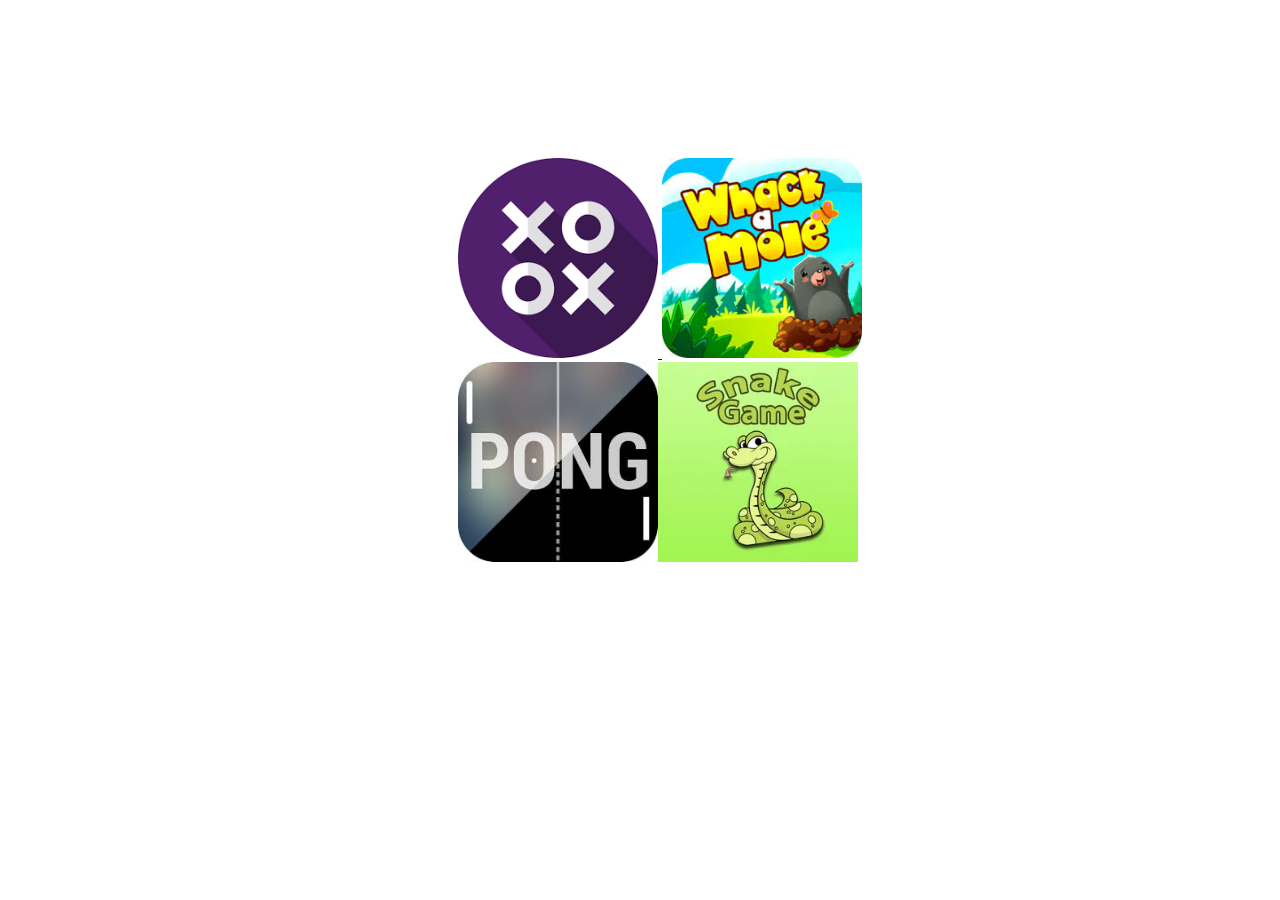
<file: index.html>
<!DOCTYPE html>
<html lang="en">
<head>
    <meta charset="UTF-8">
    <meta name="viewport" content="width=device-width, initial-scale=1.0">
    <title>GAME</title>
</head>
<body>
    <section style="padding-left: 450px; padding-top: 150px;">
        <div style="display: block;">
            <a href="tic_tac_toe/tictac.html">
                <img src="imgs/download.png" alt="tictactoe" style="width: 200px; height: 200px;">
            </a>
            <a href="whack_a_mole/index.html">
                <img src="imgs/images (1).jpeg" alt="whack" style="width: 200px; height: 200px;">
            </a>
        </div>
        <div style="display: flex;">
            <a href="pong/index.html">
                <img src="imgs/images.jpeg" alt="pong" style="width: 200px; height: 200px;">
            </a>
            <a href="snake/snake.html">
                <img src="imgs/imgingest-8891853341393081143.webp" alt="snake" style="width: 200px; height: 200px;">
            </a>
        </div>
    </section>
</body>
</html>
</file>
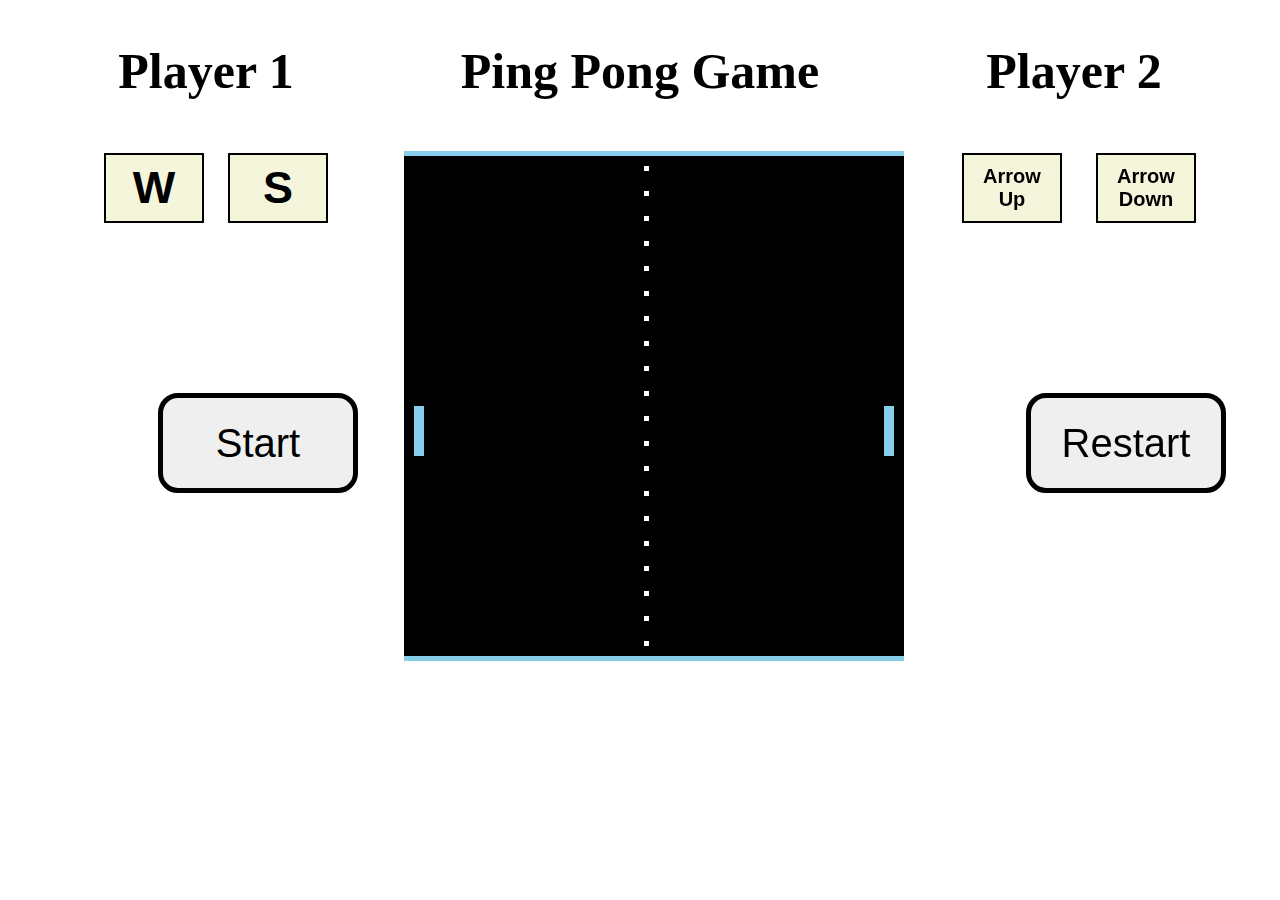
<file: pong/pong.html>
<!DOCTYPE html>
<html lang="en">
<head>
    <meta charset="UTF-8">
    <meta name="viewport" content="width=device-width, initial-scale=1.0">
    <script src="pong.js"></script>
    <link rel="stylesheet" href="pong.css">
    <title>Pong</title>
</head>
<body>
   <div class="container">
    <div class="d1">
        <h1 style="font-size: 50px;">Player 1</h1>
            <button class="btn btn-primary" id="p1top">
                W
            </button>
            <button class="btn1 btn-primary" id="p1bottom">
                S
            </button>
            <button class="btn btn-submit " id="start"> 
                Start
            </button>
         </div>
    <div class="d2">
        <h1 style="font-size: 50px;">Ping Pong Game</h1>
        <br>
        <canvas id="board">
        </canvas>
    </div>
    <div class="d3">
        <h1 style="font-size: 50px;">Player 2</h1>
        <button class="btn btn-primary" id="p2top">
        Arrow Up
       </button>
       <button class="btn1 btn-primary" id="p2bottom">
        Arrow Down
       </button>
       <button class="btn btn-submit " id="restart" onclick="restart()"> 
        Restart
    </button>
    </div>
   </div>
    
</body>
</html>
</file>
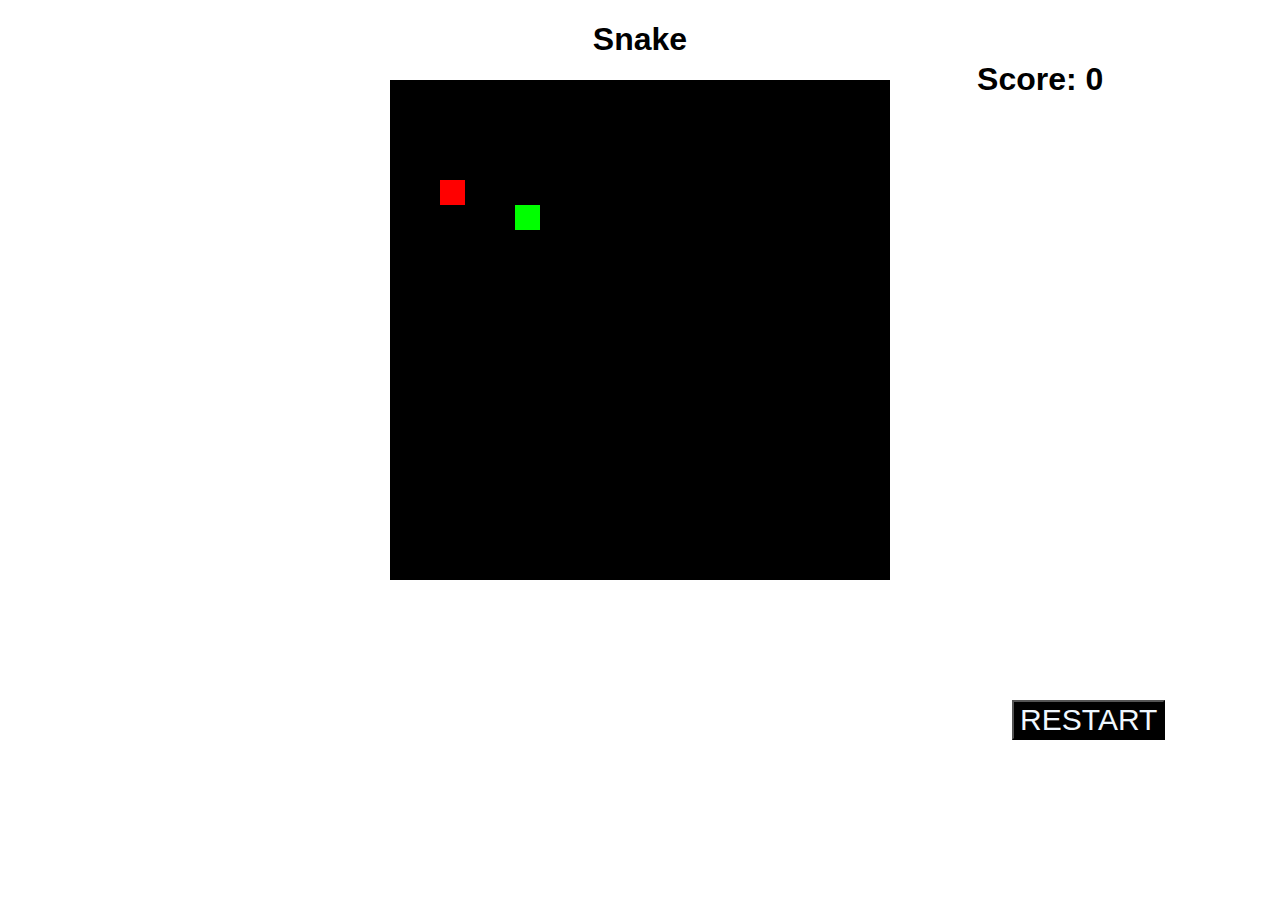
<file: snake/snake.html>
<!DOCTYPE html>
<html lang="en">
<head>
    <link rel="stylesheet" href="snake.css">
    <script src="snake.js"></script>
    <meta charset="UTF-8">
    <meta name="viewport" content="width=device-width, initial-scale=1.0">
    <title>Snake Game</title>
</head>
<body >
    <div id="div1" > 
        <h1 id="score" style="margin-top: 40px;">Score: 0</h1>
        <br>
        <br>
        <h1 id="result"></h1>
        <h1 id="r_score"></h1>
        <button id="btn1" onclick="restartB()"> RESTART </button>
        
    </div>
    <div id="div2" >
        <h1>Snake</h1>
        <canvas id="board"></canvas>
    </div>
    <div id="div3"> 
    </div>
</body>
</html>
</file>
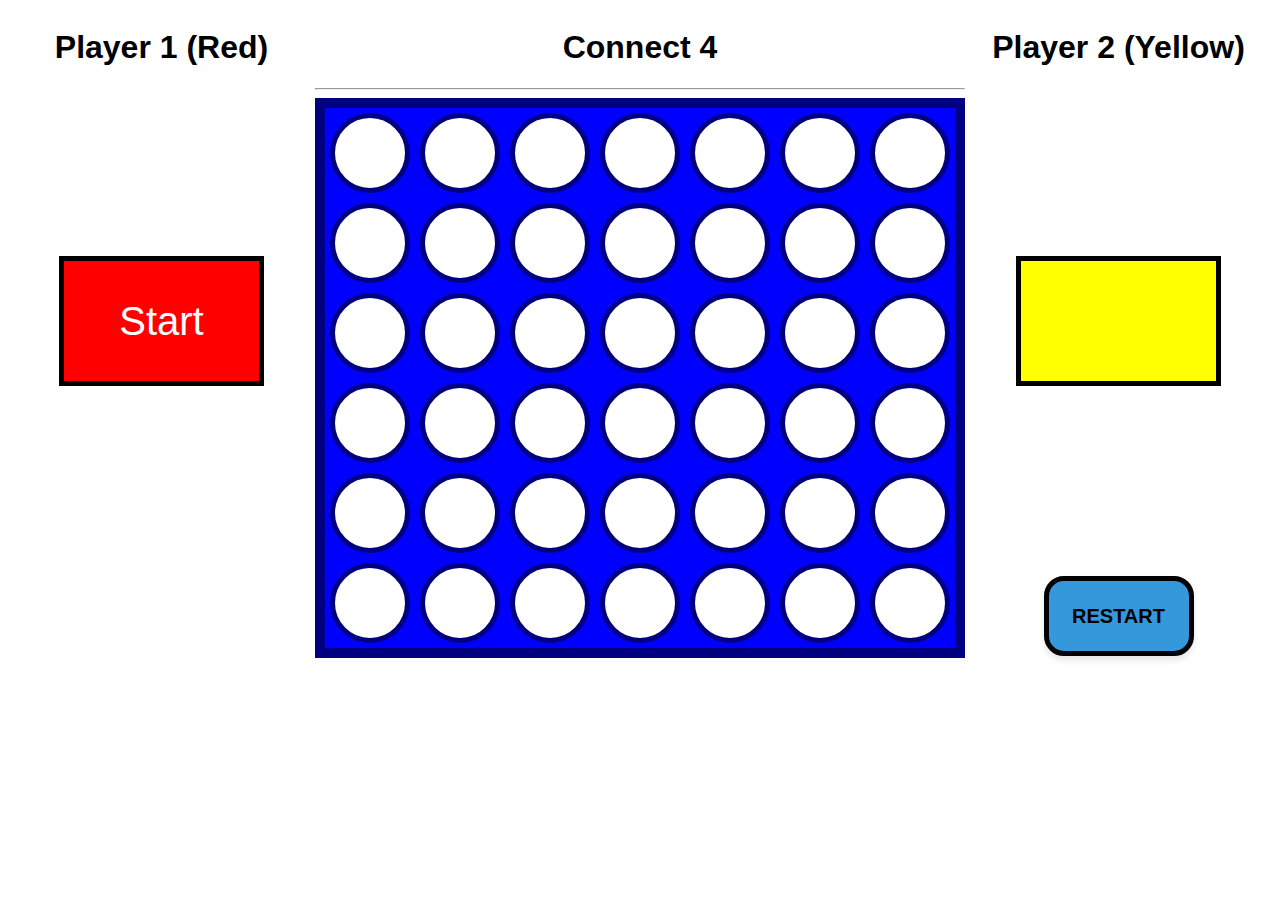
<file: sudoku/connect.html>
<!DOCTYPE html>
<html lang="en">
<head>
    <meta charset="UTF-8">
    <meta name="viewport" content="width=device-width, initial-scale=1.0">
    <title>Connect 4</title>
    <link rel="stylesheet" href="connect.css">
    <script src="connect.js"></script>
</head>
<body>
    <div class="container">
        <div id="div1">
            <h1 >Player 1 (Red)</h1>
            <p class="textbox" id="t1"></p>

        </div>
        <div id="div2">
            <h1>Connect 4</h1>
            <hr>
            <!-- board -->
            <div id="board">
                
            </div>
        </div>
        <div id="div3">
            <h1 >Player 2 (Yellow)</h1>
            <p class="textbox" id="t2"></p>
            <button class="btn btn-secondary" id="restart" onclick="restartg()">RESTART</button>
                 </div>
    </div>
</body>
</html>
</file>
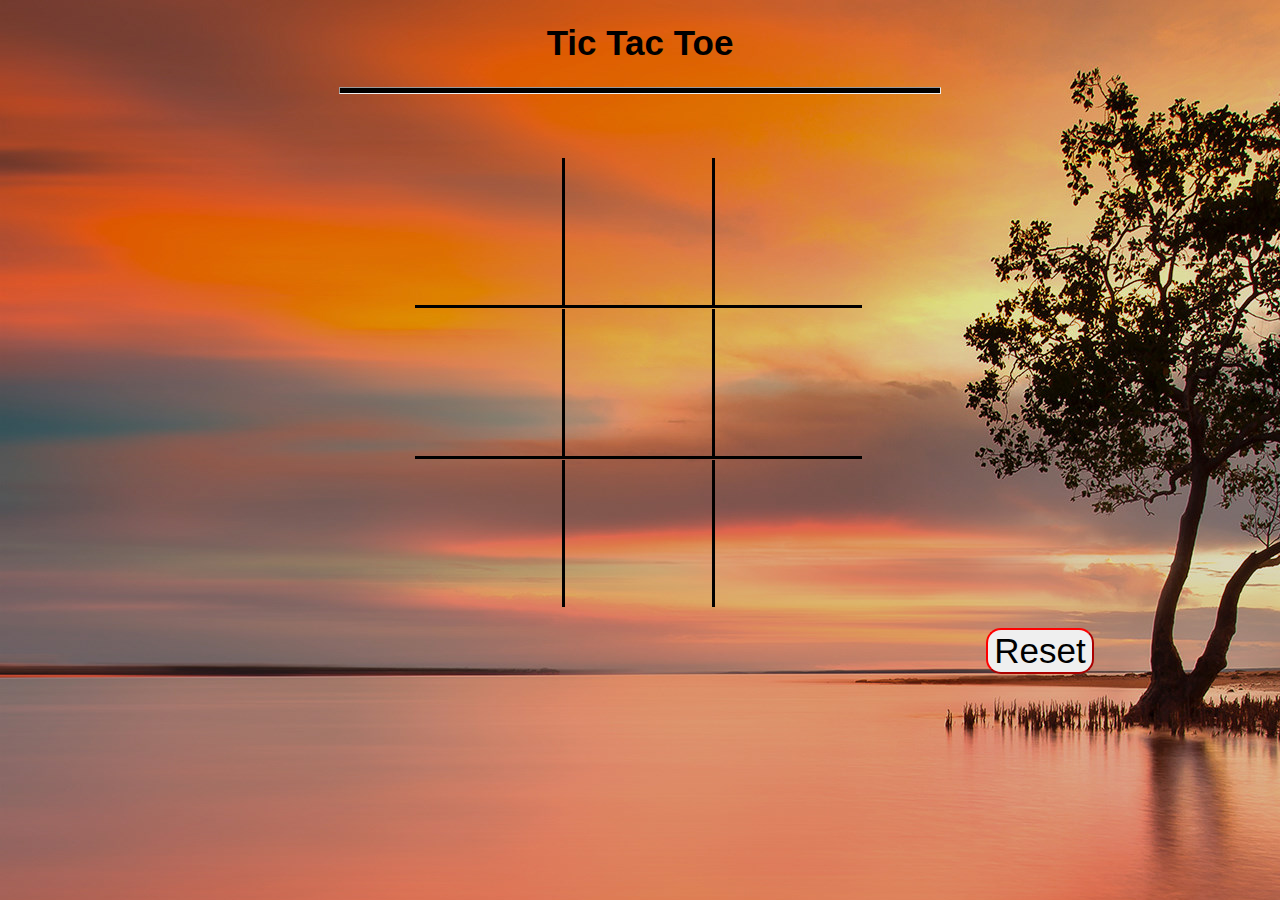
<file: tic_tac_toe/tictac.html>
<!DOCTYPE html>
<html lang="en">
<head>
    <meta charset="UTF-8">
    <meta name="viewport" content="width=device-width, initial-scale=1.0 ,  user-scalable = no">
    <title>Tic Tac Toe</title>
    <link rel="stylesheet" href="tictac.css">
    <script src="tictac.js"></script>
</head>
<body>
    <h1>Tic Tac Toe</h1>
    <hr>
    <br><br>
    
    
        <div id="board" style="user-select: none;">
      
    </div>
    
    <button id="resetBtn" onclick="resetBoard()">Reset </button>
      
</body>
</html>
</file>
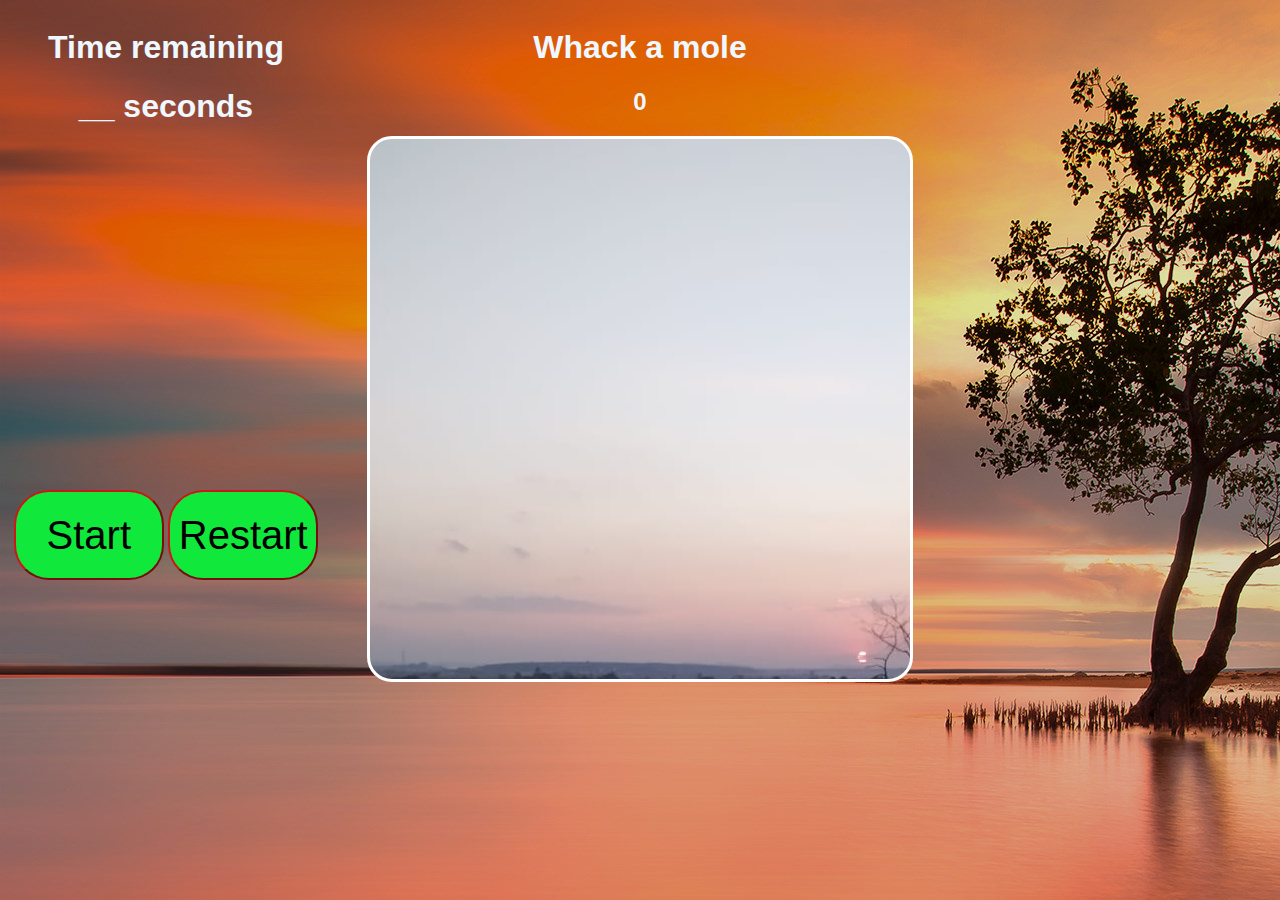
<file: whack_a_mole/mole.html>
<!DOCTYPE html>
<html lang="en">
<head>
    <meta charset="UTF-8">
    <meta name="viewport" content="width=device-width, initial-scale=1.0">
    <title>Whack a mole</title>
    <link rel="stylesheet" href="mole.css" >
    <script src="mole.js"></script>
</head>
<body>
    <div style=" width: 100%; height: 650px;">  
        <div  style="align-content: left; width: 25%; height: 550px; float:left;" >
            <h1 style="color: aliceblue; text-align: center;" >Time remaining </h1>
            <h1 style="color: aliceblue; text-align: center;" id="time" >__ seconds</h1>
            <button class="btn" id="myButton">
                Start
            </button>
            <button class="btn" id="btn1" >
                Restart
            </button>
            </div>
    <div class="board" style="width: 50%; float:left; 
    user-select: none;
    -webkit-user-drag: none;
    -webkit-user-select: none;
    -ms-user-select: none;" >
    <h1 style="color: aliceblue;">Whack a mole</h1>
    <h2 id="score" style="color: aliceblue;"> 0  </h2>
    <div id="board" style="align-content: center;"></div>
    </div>
    
    </div>
</body>
</html>
</file>
<file: pong/pong.css>
body{
    text-align: center;
}

.container {
    display: flex;
}

.d1{
    width: 31.33%;
    justify-content: center;
    float: left;
}

.d2{
    width: 37.33%;
    margin:0 auto;
}

.d3{
    width: 31.33%;
    justify-content: center;
    float: right;
}

#p1top{
    width: 100px;
    height: 70px;
    margin: 20px;
    font-weight:bold;
    font-size: 45px;
    border: 2px solid black;
    background-color:beige;
}

#p1bottom{
    width: 100px;
    height: 70px;  
    font-weight:bold;
    font-size: 45px;
    border: 2px solid black;
    background-color: beige;
}

#p2top{
    width: 100px;
    height: 70px;
    font-weight:bold;
    margin: 20px;
    font-size: 20px;
    border: 2px solid black;
    background-color:beige;
}

#p2bottom{
    width: 100px;
    height: 70px;
    margin: 10px;  
    font-weight:bold;
    font-size: 20px;
    border: 2px solid black;
    background-color: beige;
}

#board{
    background-color: black;
    border-top: 5px solid skyblue;
    border-bottom: 5px solid skyblue;
}

#start{
    margin: 150px;
    width: 200px;
    height: 100px;
    font-size: 40px;
    border: 5px solid;
    border-radius: 20px;
}
#restart{
    margin: 150px;
    width: 200px;
    height: 100px;
    font-size: 40px;
    border: 5px solid;
    border-radius: 20px;
}
</file>
<file: snake/snake.css>
body{
    font-family:'Franklin Gothic Medium', 'Arial Narrow', Arial, sans-serif;
}

h1{
    margin-left: 0;
}

#div1{
    
    width: 23.33%; 
    /* divide 100 by 3 */ 
    float: right;  

}
#div2{
    /* background-color: rgb(165, 165, 232); */
    width: 53.33%;
    text-align: center;
    margin: 0 auto;

}
#div3{

    width: 23.33%;
    float: left;
}



#btn1{
    bottom: 160px;
    position: fixed;
    background-color: rgb(0, 0, 0);
    margin-left: 35px;
    font-size: 30px;
    box-shadow: 40px;
    color: aliceblue;
}
</file>
<file: sudoku/connect.css>
.container{
    display: flex;
}
body{
    font-family: Arial, Helvetica, sans-serif;
    text-align: center;
}

.textbox{
   padding: 10px; 
   width: 175px;
   height: 100px;
   
   border: 5px solid black;
   font-size: 40px;
   align-content: center;
   margin: 190px auto; 
}

#t1{
   background-color: red;
   
   color: white;
}
#t2{
   background-color: yellow;
   color: black;
}

#div1{
    float: left;
    width: 27.33%;
}
#div2{
    margin: 0 auto;
    width: 55.33%;
}
#div3{
    float: right;
    width: 27.33%;
}

.tile{
    height: 70px;
    width: 70px;
    background-color: white;
    border-radius: 50%;
    margin: 5px;
    border: 5px solid navy;
}

#board{
    width: 630px;
    height: 540px;
    margin: 0 auto;
    background-color: blue;
    border: 10px solid navy;
    display: flex;
    flex-wrap: wrap;
}

.red-piece{
    background-color: red;
}

.yellow-piece{
    background-color: yellow;
}


#restart{
    width:150px;
    height:80px;
    border: 5px  solid black;
    border-radius: 20px;
    font-size: 20px;
    font-weight: bold;
    background-color:#3498db;
    box-shadow: 0 4px 6px rgba(0, 0, 0, 0.1);
    cursor: pointer;
    
  touch-action: manipulation;
}
#restart:hover{
    background-color: red;
    box-shadow: 0px 0px 12px 4px rgba(0,0,0,0.74);
}
</file>
<file: tic_tac_toe/tictac.css>
body{
    font-family: Arial, Helvetica, sans-serif;
    text-align: center;
    background-image: url(img/bg.jpeg);
    
}
h1{
    font-size: 35px;
}
hr{
    width: 600px;
    height: 5px;
    background-color: black;
}
.conatiner{
    display: flex;
    flex-direction: column;
    position: relative;
}
.right{
    flex: 1;
    width: 700px;
    height: 700px;
}
.left{
    width: 200px;
    position: absolute;
    top: 5;
    left: 0;
   font-family: Arial, Helvetica, sans-serif; 
}
#board{
    width: 450px;
    height: 450px;
    background-color: rgb(255, 255, 255);
    /* used to align in center 20px- margin from top and botton and auto - automatically fit in left-right*/
    margin: 20px auto; 
    display: flex;
    flex-wrap: wrap;
    background:transparent;

}
#resetBtn{
  
    margin-left: 800px;
    font-size: 35px;
    size: 50px;
    border-radius: 15px;
    text-decoration-thickness:  17px;
    border-color: red;

}
/* for 9 tiles we made tile class */
/* .name is name of class */
.tile{
    width: 147px;
    height: 147px;
    font-size: 120px;
    display: flex;
    justify-content: center;
    align-items: center;
}

.horizontal-line{
    border-bottom: 3px solid black;
}
.vertical-line{
    border-right: 3px solid black;
}

.winner{
    background-color: lightgray;
    color: red;
}

.draw{
    background-color: lightgray;
    color: blue;
}
</file>
<file: whack_a_mole/mole.css>
body{
    font-family: Arial, Helvetica, sans-serif;
    text-align: center;
    background: url(images/bg.jpeg);
    /* background-size: cover; */
}

#board{
    width: 540px;
    height: 540px;
    background-color: rgb(230, 13, 20);
    margin: auto;
    display: flex;
    flex-wrap: wrap;
    background: url(images/boardd.jpg);
    border: 3px solid white;
    border-radius: 25px;

}
#board div{
    width: 180px;
    height: 180px;
    background-image: url(images/pipe.png) ;
    background-size: cover;

}

#board div img{
    width: 100px;
    height: 100px;
    /* use for ' no one will ab to select ,drag etc' */
    user-select: none;
    -webkit-user-drag: none;
    -webkit-user-select: none;
    -ms-user-select: none;
}

button{
    margin-top:344px;
    height: 90px;
    width:150px;
    background-color: rgb(17, 232, 60);
    font-size:40px;
    border-radius: 35px;
    border-color: rgb(202, 24, 24);
}
</file>
